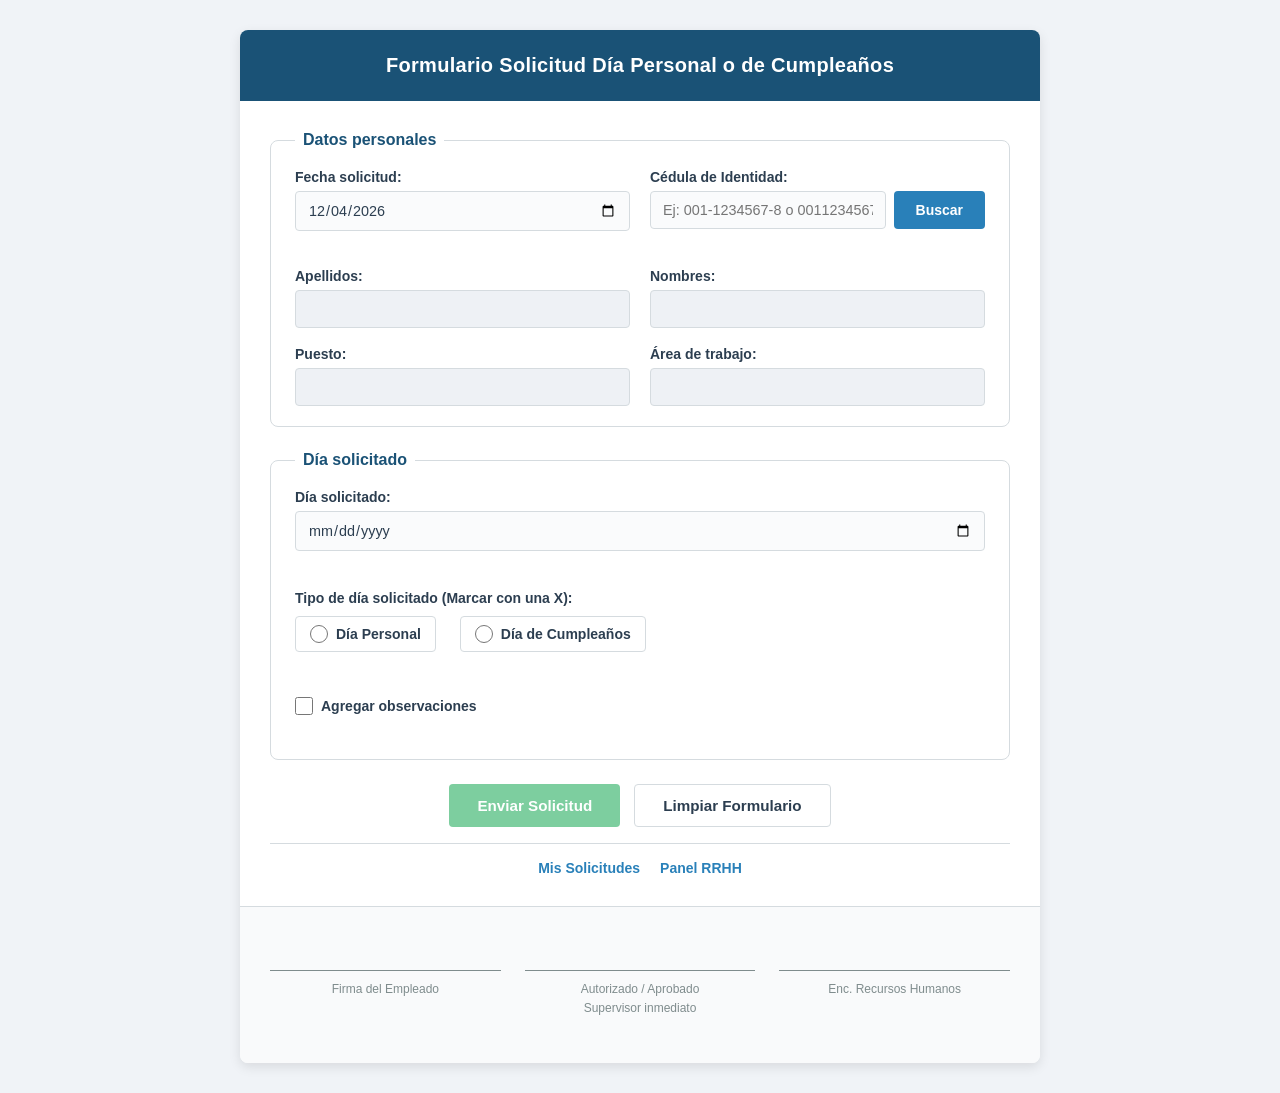
<file: index.html>
<!DOCTYPE html>
<html lang="es">
<head>
    <meta charset="UTF-8">
    <meta name="viewport" content="width=device-width, initial-scale=1.0">
    <title>Formulario Solicitud Día Personal o de Cumpleaños</title>
    <link rel="stylesheet" href="css/style.css">
</head>
<body>
    <div class="container">
        <header class="form-header">
            <h1>Formulario Solicitud Día Personal o de Cumpleaños</h1>
        </header>

        <form id="formSolicitud" novalidate onsubmit="return false">
            <fieldset>
                <legend>Datos personales</legend>

                <div class="form-row">
                    <div class="form-group">
                        <label for="fechaSolicitud">Fecha solicitud:</label>
                        <input type="date" id="fechaSolicitud" name="fecha_solicitud" required>
                    </div>
                    <div class="form-group">
                        <label for="cedula">Cédula de Identidad:</label>
                        <div class="input-with-button">
                            <input type="text" id="cedula" name="cedula" placeholder="Ej: 001-1234567-8 o 00112345678" required>
                            <button type="button" id="btnBuscar" class="btn btn-primary">Buscar</button>
                        </div>
                        <span class="field-error" id="errorCedula"></span>
                    </div>
                </div>

                <div class="form-row">
                    <div class="form-group">
                        <label for="apellidos">Apellidos:</label>
                        <input type="text" id="apellidos" name="apellidos" readonly required>
                    </div>
                    <div class="form-group">
                        <label for="nombres">Nombres:</label>
                        <input type="text" id="nombres" name="nombres" readonly required>
                    </div>
                </div>

                <div class="form-row">
                    <div class="form-group">
                        <label for="puesto">Puesto:</label>
                        <input type="text" id="puesto" name="puesto" readonly required>
                    </div>
                    <div class="form-group">
                        <label for="areaTrabajo">Área de trabajo:</label>
                        <input type="text" id="areaTrabajo" name="area_trabajo" readonly required>
                    </div>
                </div>
            </fieldset>

            <fieldset>
                <legend>Día solicitado</legend>

                <div class="form-row">
                    <div class="form-group">
                        <label for="diaSolicitado">Día solicitado:</label>
                        <input type="date" id="diaSolicitado" name="dia_solicitado" required>
                        <span class="field-error" id="errorDiaSolicitado"></span>
                    </div>
                </div>

                <div class="form-row">
                    <div class="form-group radio-group">
                        <label>Tipo de día solicitado (Marcar con una X):</label>
                        <div class="radio-options">
                            <label class="radio-label">
                                <input type="radio" name="tipo_dia" value="1" required>
                                <span>Día Personal</span>
                            </label>
                            <label class="radio-label">
                                <input type="radio" name="tipo_dia" value="2" required>
                                <span>Día de Cumpleaños</span>
                            </label>
                        </div>
                        <span class="field-error" id="errorTipoDia"></span>
                    </div>
                </div>

                <div id="infoCumpleanos" class="info-box hidden">
                    <span class="info-icon">&#9432;</span>
                    <span id="mensajeCumpleanos"></span>
                </div>

                <div class="form-row">
                    <div class="form-group">
                        <label class="checkbox-label">
                            <input type="checkbox" id="chkObservaciones">
                            <span>Agregar observaciones</span>
                        </label>
                    </div>
                </div>

                <div class="form-row" id="filaObservaciones" style="display: none;">
                    <div class="form-group">
                        <label for="observaciones">Observaciones:</label>
                        <textarea id="observaciones" name="observaciones" placeholder="Escriba aquí cualquier observación adicional..."></textarea>
                    </div>
                </div>
            </fieldset>

            <div class="form-actions">
                <button type="submit" id="btnEnviar" class="btn btn-success">Enviar Solicitud</button>
                <button type="reset" id="btnLimpiar" class="btn btn-secondary">Limpiar Formulario</button>
            </div>

            <div class="nav-links">
                <a href="mis-solicitudes.html">Mis Solicitudes</a>
                <a href="panel-rrhh.html">Panel RRHH</a>
            </div>

            <div id="mensajeResultado" class="result-message hidden"></div>
        </form>

        <footer class="form-footer">
            <div class="signatures">
                <div class="signature-block">
                    <div class="signature-line"></div>
                    <span class="signature-label">Firma del Empleado</span>
                    <span class="signature-name" id="nombreEmpleadoFirma"></span>
                </div>
                <div class="signature-block">
                    <div class="signature-line"></div>
                    <span class="signature-label">Autorizado / Aprobado<br>Supervisor inmediato</span>
                    <span class="signature-name" id="nombreSupervisorFirma"></span>
                </div>
                <div class="signature-block">
                    <div class="signature-line"></div>
                    <span class="signature-label">Enc. Recursos Humanos</span>
                    <span class="signature-name" id="nombreRrhhFirma"></span>
                </div>
            </div>
        </footer>
    </div>

    <div id="spinner" class="spinner-overlay hidden">
        <div class="spinner"></div>
    </div>

    <script src="js/main.js"></script>
</body>
</html>
</file>
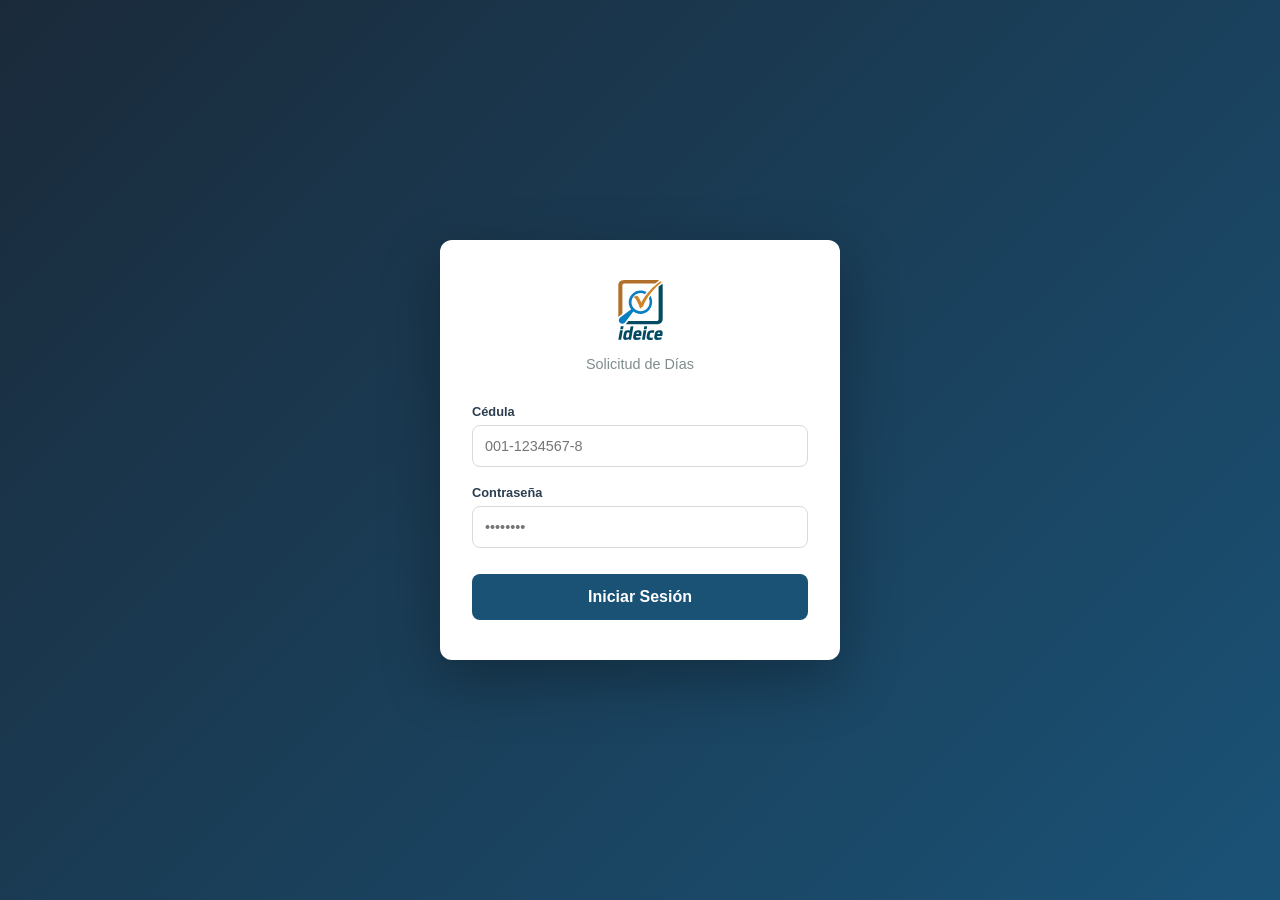
<file: dashboard.html>
<!DOCTYPE html>
<html lang="es">
<head>
    <meta charset="UTF-8">
    <meta name="viewport" content="width=device-width, initial-scale=1.0">
    <title>IDEICE - Solicitud de Días</title>
    <link rel="stylesheet" href="css/style.css">
    <link rel="stylesheet" href="css/panel.css">
    <link rel="stylesheet" href="css/dashboard.css">
</head>
<body class="dashboard-body">
    <aside class="sidebar" id="sidebar">
        <div class="sidebar-brand">
            <img src="img/ideice-logo-isotipo-vertical-01.svg" alt="IDEICE" class="sidebar-logo">
        </div>
        <nav class="sidebar-nav">
            <a href="#" data-section="inicio" class="nav-link active">
                <span class="nav-icon">&#9632;</span> Inicio
            </a>
            <a href="#" data-section="nueva" class="nav-link">
                <span class="nav-icon">&#10010;</span> Nueva Solicitud
            </a>
            <a href="#" data-section="mis" class="nav-link">
                <span class="nav-icon">&#9776;</span> Mis Solicitudes
            </a>
            <a href="#" data-section="rrhh" class="nav-link nav-rrhh hidden" id="navRrhh">
                <span class="nav-icon">&#9881;</span> Panel RRHH
            </a>
            <a href="#" data-section="roles" class="nav-link nav-admin hidden" id="navRoles">
                <span class="nav-icon">&#9733;</span> Gestionar Roles
            </a>
        </nav>
        <div class="sidebar-footer">
            <a href="#" id="btnCambiarPassword" class="nav-link">
                <span class="nav-icon">&#9998;</span> Cambiar Contraseña
            </a>
            <a href="#" id="btnLogout" class="nav-link">
                <span class="nav-icon">&#10140;</span> Cerrar Sesión
            </a>
        </div>
    </aside>

    <div class="sidebar-backdrop" id="sidebarBackdrop"></div>

    <main class="main-content">
        <header class="topbar">
            <button id="btnMenu" class="btn-menu">&#9776;</button>
            <h2 id="tituloSeccion">Inicio</h2>
            <div class="user-info">
                <span id="nombreUsuario"></span>
                <span id="rolBadge" class="rol-badge"></span>
            </div>
        </header>

        <div class="content-area">
            <section id="seccionInicio" class="section">
                <div class="stats-grid">
                    <div class="stat-card stat-total"><span class="stat-num" id="statTotal">0</span><span class="stat-label">Total Solicitudes</span></div>
                    <div class="stat-card stat-pending"><span class="stat-num" id="statPendientes">0</span><span class="stat-label">Pendientes</span></div>
                    <div class="stat-card stat-approved"><span class="stat-num" id="statAprobadas">0</span><span class="stat-label">Aprobadas</span></div>
                    <div class="stat-card stat-rejected"><span class="stat-num" id="statRechazadas">0</span><span class="stat-label">Rechazadas</span></div>
                </div>
                <div class="welcome-card">
                    <h3 id="welcomeMsg"></h3>
                    <p id="welcomeSub"></p>
                </div>
            </section>

            <section id="seccionNueva" class="section hidden">
                <div class="card">
                    <h3>Nueva Solicitud de Día</h3>
                    <form id="formSolicitudDash" onsubmit="return false">
                        <div class="form-grid">
                            <div class="form-group"><label for="fechaSolicitudDash">Fecha solicitud</label><input type="date" id="fechaSolicitudDash"></div>
                            <div class="form-group"><label for="diaSolicitadoDash">Día solicitado</label><input type="date" id="diaSolicitadoDash"></div>
                            <div class="form-group">
                                <label>Tipo de día</label>
                                <div class="radio-group"><label class="radio-label"><input type="radio" name="tipo_dia_dash" value="1"> Personal</label><label class="radio-label"><input type="radio" name="tipo_dia_dash" value="2"> Cumpleaños</label></div>
                            </div>
                            <div class="form-group">
                                <label class="checkbox-label"><input type="checkbox" id="chkObsDash"> Agregar observaciones</label>
                            </div>
                        </div>
                        <div id="filaObsDash" style="display:none;" class="form-group"><textarea id="obsDash" rows="2" placeholder="Observaciones..."></textarea></div>
                        <div id="infoCumpleDash" class="info-box hidden"></div>
                        <div class="form-actions"><button type="submit" id="btnEnviarDash" class="btn btn-success">Enviar Solicitud</button></div>
                    </form>
                </div>
            </section>

            <section id="seccionMis" class="section hidden">
                <div class="card">
                    <h3>Mis Solicitudes</h3>
                    <div class="tabla-container"><table><thead><tr><th>ID</th><th>F.Solicitud</th><th>Día</th><th>Tipo</th><th>Estado</th><th>Obs.</th><th>Activo</th><th>Acción</th></tr></thead><tbody id="tablaMis"></tbody></table></div>
                    <p id="sinMis" class="sin-resultados hidden">No se encontraron solicitudes.</p>
                </div>
                <details class="notificaciones-section"><summary>Notificaciones <span id="badgeMis" class="badge-inline hidden">0</span></summary><ul id="notifMis" class="notif-lista"></ul></details>
            </section>

            <section id="seccionRrhh" class="section hidden">
                <div class="card">
                    <h3>Panel de Gestión RRHH</h3>
                    <div class="tabla-container"><table><thead><tr><th>ID</th><th>F.Solicitud</th><th>Empleado</th><th>Día</th><th>Tipo</th><th>Estado</th><th>Obs.</th><th>Activo</th><th>Acción</th></tr></thead><tbody id="tablaRrhh"></tbody></table></div>
                    <p id="sinRrhh" class="sin-resultados hidden">No hay solicitudes.</p>
                </div>
                <details class="notificaciones-section"><summary>Notificaciones <span id="badgeRrhh" class="badge-inline hidden">0</span></summary><ul id="notifRrhh" class="notif-lista"></ul></details>
            </section>

            <section id="seccionRoles" class="section hidden">
                <div class="card">
                    <h3>Gestión de Roles</h3>
                    <div class="tabla-container"><table><thead><tr><th>ID</th><th>Empleado</th><th>Rol Actual</th><th>Nuevo Rol</th><th>Acción</th></tr></thead><tbody id="tablaRoles"></tbody></table></div>
                </div>
            </section>
        </div>
    </main>

    <div id="modalEditar" class="modal-overlay hidden">
        <div class="modal-box">
            <h3>Editar Solicitud</h3>
            <form onsubmit="return false"><input type="hidden" id="editSolicitudId">
                <div class="form-row"><div class="form-group"><label for="editFechaSolicitud">Fecha solicitud</label><input type="date" id="editFechaSolicitud"></div><div class="form-group"><label for="editDiaSolicitado">Día solicitado</label><input type="date" id="editDiaSolicitado"></div></div>
                <div id="editRrhhFields"><div class="form-row"><div class="form-group"><label for="editTipoDia">Tipo</label><select id="editTipoDia"><option value="1">Personal</option><option value="2">Cumpleaños</option></select></div><div class="form-group"><label for="editEstado">Estado</label><select id="editEstado"><option value="1">Pendiente</option><option value="2">Aprobado</option><option value="3">Rechazado</option></select></div></div></div>
                <div class="form-row"><div class="form-group"><label for="editObservaciones">Observaciones</label><textarea id="editObservaciones" rows="2"></textarea></div></div>
                <div class="form-actions"><button type="button" id="btnGuardarEdicion" class="btn btn-success">Guardar</button><button type="button" id="btnCancelarEdicion" class="btn btn-secondary">Cancelar</button></div>
            </form>
        </div>
    </div>

    <div id="modalPassword" class="modal-overlay hidden">
        <div class="modal-box">
            <h3>Cambiar Contraseña</h3>
            <form onsubmit="return false">
                <div class="form-group"><label for="passActual">Contraseña actual</label><input type="password" id="passActual" placeholder="••••"></div>
                <div class="form-group"><label for="passNueva">Nueva contraseña</label><input type="password" id="passNueva" placeholder="••••"></div>
                <div class="form-group"><label for="passConfirmar">Confirmar nueva</label><input type="password" id="passConfirmar" placeholder="••••"></div>
                <div id="passError" class="login-error hidden"></div>
                <div class="form-actions"><button type="button" id="btnGuardarPassword" class="btn btn-success">Actualizar</button><button type="button" id="btnCancelarPassword" class="btn btn-secondary">Cancelar</button></div>
            </form>
        </div>
    </div>

    <div id="modalRechazo" class="modal-overlay hidden">
        <div class="modal-box">
            <h3>Motivo del Rechazo</h3>
            <form onsubmit="return false">
                <div class="form-group"><label for="motivoRechazo">Describa el motivo:</label><textarea id="motivoRechazo" rows="3" placeholder="Motivo del rechazo..."></textarea></div>
                <div id="rechazoError" class="login-error hidden"></div>
                <div class="form-actions"><button type="button" id="btnConfirmarRechazo" class="btn btn-danger">Rechazar</button><button type="button" id="btnCancelarRechazo" class="btn btn-secondary">Cancelar</button></div>
            </form>
        </div>
    </div>

    <div id="spinner" class="spinner-overlay hidden"><div class="spinner"></div></div>

    <script src="js/dashboard.js"></script>
</body>
</html>
</file>
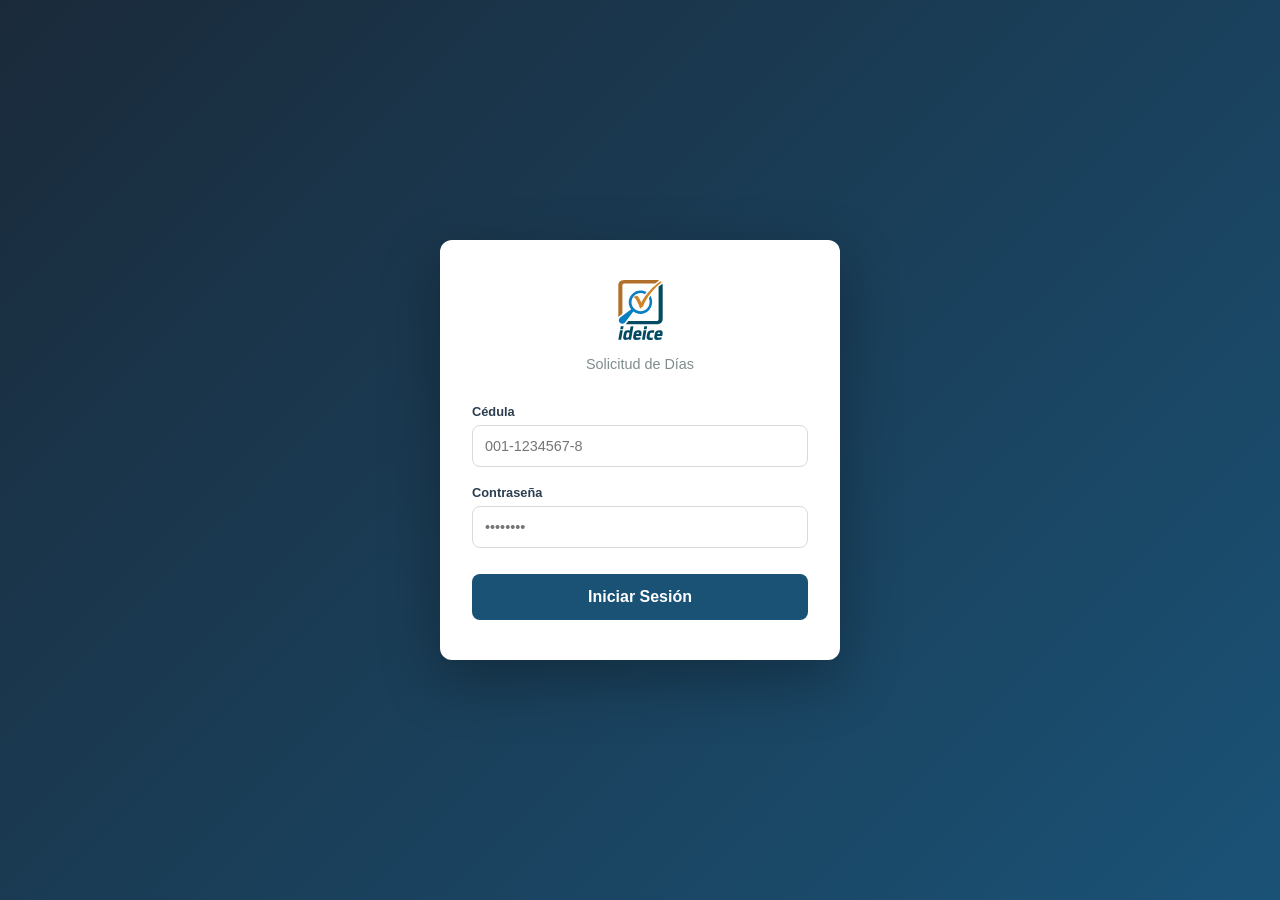
<file: login.html>
<!DOCTYPE html>
<html lang="es">
<head>
    <meta charset="UTF-8">
    <meta name="viewport" content="width=device-width, initial-scale=1.0">
    <title>IDEICE - Iniciar Sesión</title>
    <link rel="stylesheet" href="css/dashboard.css">
</head>
<body class="login-body">
    <div class="login-container">
        <div class="login-card">
            <div class="login-header">
                <img src="img/ideice-logo-isotipo-vertical-01.svg" alt="IDEICE" class="login-logo-img">
                <p>Solicitud de Días</p>
            </div>
            <form id="formLogin" onsubmit="return false">
                <div class="form-group">
                    <label for="cedulaLogin">Cédula</label>
                    <input type="text" id="cedulaLogin" placeholder="001-1234567-8" autocomplete="off" required>
                </div>
                <div class="form-group">
                    <label for="passwordLogin">Contraseña</label>
                    <input type="password" id="passwordLogin" placeholder="••••••••" required>
                </div>
                <div id="loginError" class="login-error hidden"></div>
                <button type="submit" id="btnLogin" class="btn-login">Iniciar Sesión</button>
            </form>
        </div>
    </div>
    <script src="js/login.js"></script>
</body>
</html>
</file>
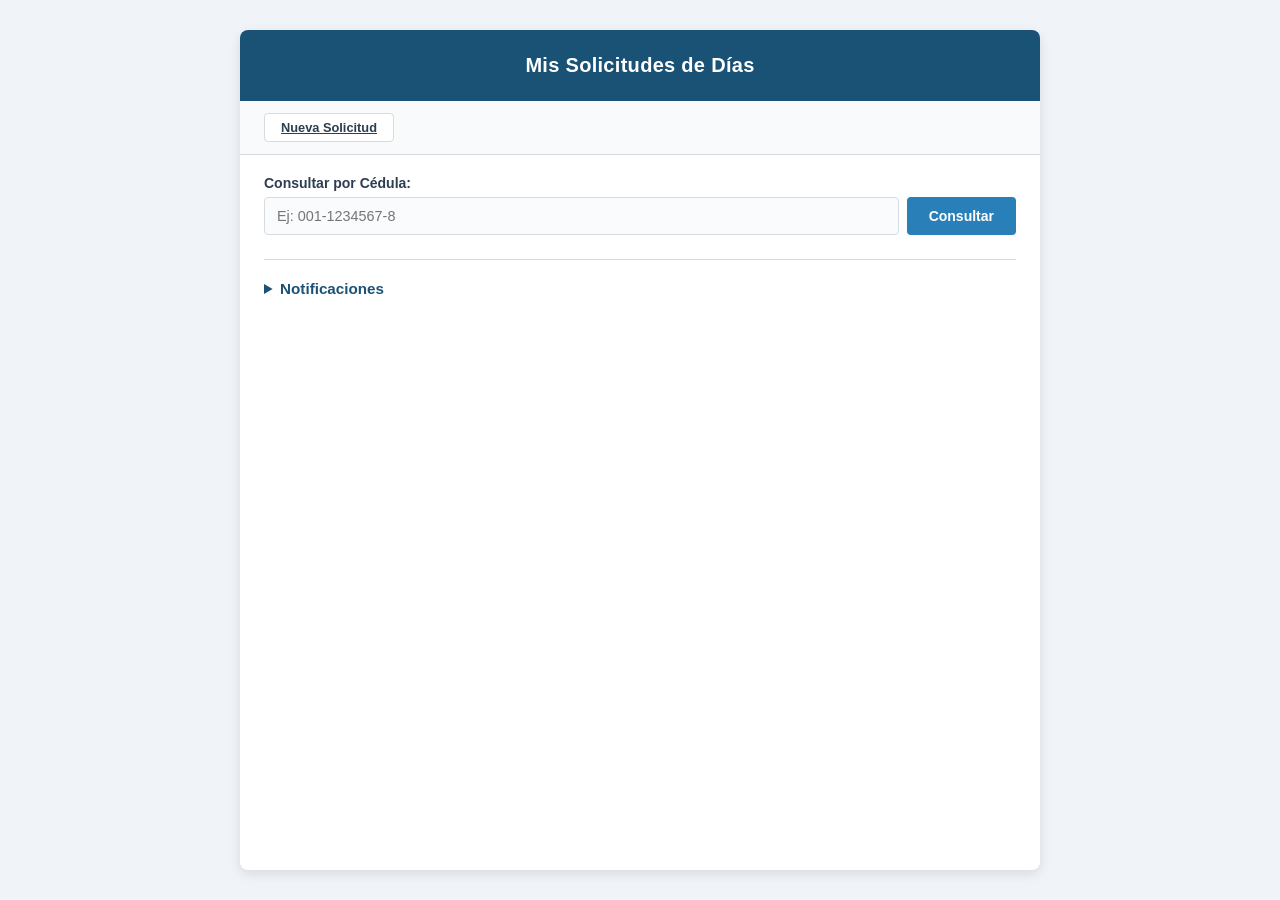
<file: mis-solicitudes.html>
<!DOCTYPE html>
<html lang="es">
<head>
    <meta charset="UTF-8">
    <meta name="viewport" content="width=device-width, initial-scale=1.0">
    <title>Mis Solicitudes</title>
    <link rel="stylesheet" href="css/style.css">
    <link rel="stylesheet" href="css/panel.css">
</head>
<body>
    <div class="container">
        <header class="form-header">
            <h1>Mis Solicitudes de Días</h1>
        </header>

        <div class="panel-nav">
            <a href="index.html" class="btn btn-secondary btn-sm">Nueva Solicitud</a>
            <span id="badgeNotificaciones" class="badge hidden">0</span>
        </div>

        <div class="panel-content">
            <div class="form-row panel-filtro">
                <div class="form-group">
                    <label for="cedulaFiltro">Consultar por Cédula:</label>
                    <div class="input-with-button">
                        <input type="text" id="cedulaFiltro" placeholder="Ej: 001-1234567-8">
                        <button type="button" id="btnConsultar" class="btn btn-primary">Consultar</button>
                    </div>
                </div>
            </div>

            <div id="tablaContainer" class="tabla-container hidden">
                <table>
                    <thead>
                        <tr>
                            <th>ID</th>
                            <th>Fecha Solicitud</th>
                            <th>Empleado</th>
                            <th>Día Solicitado</th>
                            <th>Tipo</th>
                            <th>Estado</th>
                            <th>Observaciones</th>
                            <th>Acción</th>
                        </tr>
                    </thead>
                    <tbody id="tablaSolicitudes"></tbody>
                </table>
                <p id="sinResultados" class="sin-resultados hidden">No se encontraron solicitudes.</p>
            </div>

            <details class="notificaciones-section">
                <summary>Notificaciones <span id="badgeNotifDetalle" class="badge-inline hidden">0</span></summary>
                <ul id="listaNotificaciones" class="notif-lista"></ul>
            </details>
        </div>
    </div>

    <div id="spinner" class="spinner-overlay hidden">
        <div class="spinner"></div>
    </div>

    <div id="modalEditar" class="modal-overlay hidden">
        <div class="modal-box">
            <h3>Editar Solicitud</h3>
            <form id="formEditar" novalidate onsubmit="return false">
                <input type="hidden" id="editSolicitudId">
                <div class="form-row">
                    <div class="form-group"><label for="editFechaSolicitud">Fecha solicitud:</label><input type="date" id="editFechaSolicitud"></div>
                </div>
                <div class="form-row">
                    <div class="form-group"><label for="editObservaciones">Observaciones:</label><textarea id="editObservaciones" rows="2"></textarea></div>
                </div>
                <div class="form-actions">
                    <button type="button" id="btnGuardarEdicion" class="btn btn-success">Guardar</button>
                    <button type="button" id="btnCancelarEdicion" class="btn btn-secondary">Cancelar</button>
                </div>
            </form>
        </div>
    </div>

    <script src="js/mis-solicitudes.js"></script>
</body>
</html>
</file>
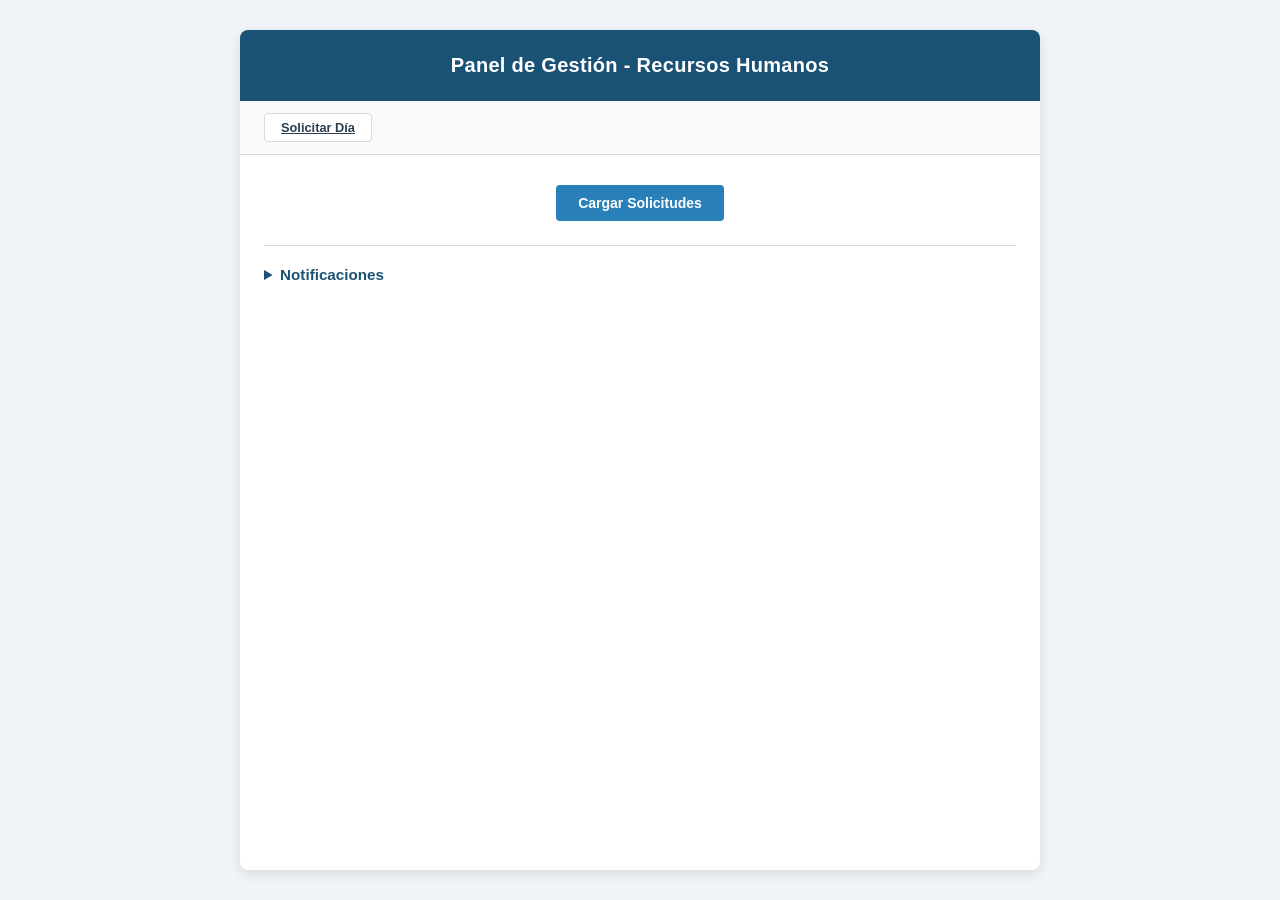
<file: panel-rrhh.html>
<!DOCTYPE html>
<html lang="es">
<head>
    <meta charset="UTF-8">
    <meta name="viewport" content="width=device-width, initial-scale=1.0">
    <title>Panel RRHH - Gestión de Solicitudes</title>
    <link rel="stylesheet" href="css/style.css">
    <link rel="stylesheet" href="css/panel.css">
</head>
<body>
    <div class="container">
        <header class="form-header">
            <h1>Panel de Gestión - Recursos Humanos</h1>
        </header>

        <div class="panel-nav">
            <a href="index.html" class="btn btn-secondary btn-sm">Solicitar Día</a>
            <span id="badgeNotificaciones" class="badge hidden">0</span>
        </div>

        <div class="panel-content">
            <div class="form-actions" style="margin-bottom: 20px;">
                <button type="button" id="btnCargar" class="btn btn-primary">Cargar Solicitudes</button>
            </div>

            <div id="filtroRrhh" class="form-row panel-filtro" style="display:none;">
                <div class="form-group" style="max-width: 500px;">
                    <label for="buscarEmpleado">Seleccionar RRHH:</label>
                    <input type="text" id="buscarEmpleado" list="listaEmpleados" placeholder="Escriba nombre, apellido o cédula para buscar..." autocomplete="off">
                    <datalist id="listaEmpleados"></datalist>
                    <span id="empleadoSeleccionado" class="empleado-info"></span>
                </div>
            </div>

            <div id="tablaContainer" class="tabla-container hidden">
                <table>
                    <thead>
                        <tr>
                            <th>ID</th>
                            <th>Fecha Solicitud</th>
                            <th>Empleado</th>
                            <th>Día</th>
                            <th>Tipo</th>
                            <th>Estado</th>
                            <th>Obs.</th>
                            <th>Acción</th>
                        </tr>
                    </thead>
                    <tbody id="tablaSolicitudes"></tbody>
                </table>
                <p id="sinResultados" class="sin-resultados hidden">No hay solicitudes pendientes.</p>
            </div>

            <details class="notificaciones-section">
                <summary>Notificaciones <span id="badgeNotifDetalle" class="badge-inline hidden">0</span></summary>
                <ul id="listaNotificaciones" class="notif-lista"></ul>
            </details>
        </div>
    </div>

    <div id="spinner" class="spinner-overlay hidden">
        <div class="spinner"></div>
    </div>

    <div id="modalEditar" class="modal-overlay hidden">
        <div class="modal-box">
            <h3>Editar Solicitud</h3>
            <form id="formEditar" novalidate onsubmit="return false">
                <input type="hidden" id="editSolicitudId">
                <div class="form-row">
                    <div class="form-group"><label for="editFechaSolicitud">Fecha solicitud:</label><input type="date" id="editFechaSolicitud"></div>
                    <div class="form-group"><label for="editDiaSolicitado">Día solicitado:</label><input type="date" id="editDiaSolicitado"></div>
                </div>
                <div class="form-row">
                    <div class="form-group"><label for="editTipoDia">Tipo:</label><select id="editTipoDia"><option value="1">Personal</option><option value="2">Cumpleaños</option></select></div>
                    <div class="form-group"><label for="editEstado">Estado:</label><select id="editEstado"><option value="1">Pendiente</option><option value="2">Aprobado</option><option value="3">Rechazado</option></select></div>
                </div>
                <div class="form-row">
                    <div class="form-group"><label for="editObservaciones">Observaciones:</label><textarea id="editObservaciones" rows="2"></textarea></div>
                </div>
                <div class="form-actions">
                    <button type="button" id="btnGuardarEdicion" class="btn btn-success">Guardar</button>
                    <button type="button" id="btnCancelarEdicion" class="btn btn-secondary">Cancelar</button>
                </div>
            </form>
        </div>
    </div>

    <script src="js/panel-rrhh.js"></script>
</body>
</html>
</file>
<file: css/style.css>
*,
*::before,
*::after {
    box-sizing: border-box;
    margin: 0;
    padding: 0;
}

:root {
    --color-primary: #1a5276;
    --color-primary-light: #2980b9;
    --color-success: #27ae60;
    --color-success-hover: #219a52;
    --color-danger: #e74c3c;
    --color-warning: #f39c12;
    --color-bg: #f0f3f7;
    --color-white: #ffffff;
    --color-border: #d5dbdf;
    --color-text: #2c3e50;
    --color-text-light: #7f8c8d;
    --color-input-bg: #fafbfc;
    --shadow-sm: 0 1px 3px rgba(0, 0, 0, 0.08);
    --shadow-md: 0 4px 12px rgba(0, 0, 0, 0.1);
    --radius: 8px;
    --radius-sm: 4px;
    --transition: 0.2s ease;
}

body {
    font-family: 'Segoe UI', Tahoma, Geneva, Verdana, sans-serif;
    background: var(--color-bg);
    color: var(--color-text);
    min-height: 100vh;
    display: flex;
    justify-content: center;
    padding: 30px 16px;
}

.container {
    width: 100%;
    max-width: 800px;
    background: var(--color-white);
    border-radius: var(--radius);
    box-shadow: var(--shadow-md);
    overflow: hidden;
}

.form-header {
    background: var(--color-primary);
    color: var(--color-white);
    padding: 24px 30px;
    text-align: center;
}

.form-header h1 {
    font-size: 1.25rem;
    font-weight: 600;
    letter-spacing: 0.3px;
}

form {
    padding: 30px;
}

fieldset {
    border: 1px solid var(--color-border);
    border-radius: var(--radius);
    padding: 20px 24px;
    margin-bottom: 24px;
}

legend {
    font-weight: 600;
    font-size: 1rem;
    color: var(--color-primary);
    padding: 0 8px;
}

.form-row {
    display: flex;
    gap: 20px;
    margin-bottom: 18px;
}

.form-row:last-child {
    margin-bottom: 0;
}

.form-group {
    flex: 1;
    display: flex;
    flex-direction: column;
}

.form-group label {
    font-size: 0.875rem;
    font-weight: 600;
    color: var(--color-text);
    margin-bottom: 6px;
}

.form-group input[type="text"],
.form-group input[type="date"],
.form-group textarea {
    width: 100%;
    padding: 10px 12px;
    border: 1px solid var(--color-border);
    border-radius: var(--radius-sm);
    font-size: 0.9rem;
    font-family: inherit;
    background: var(--color-input-bg);
    color: var(--color-text);
    transition: border-color var(--transition), box-shadow var(--transition);
}

.form-group input[type="text"]:focus,
.form-group input[type="date"]:focus,
.form-group textarea:focus {
    outline: none;
    border-color: var(--color-primary-light);
    box-shadow: 0 0 0 3px rgba(41, 128, 185, 0.15);
}

.form-group textarea {
    resize: vertical;
    min-height: 80px;
    max-height: 200px;
    line-height: 1.5;
}

.form-group input[readonly] {
    background: #eef1f5;
    color: var(--color-text-light);
    cursor: not-allowed;
}

.checkbox-label {
    display: flex;
    align-items: center;
    gap: 8px;
    cursor: pointer;
    font-size: 0.9rem;
    font-weight: 500;
}

.checkbox-label input[type="checkbox"] {
    width: 18px;
    height: 18px;
    accent-color: var(--color-primary);
    cursor: pointer;
}

.input-with-button {
    display: flex;
    gap: 8px;
}

.input-with-button input {
    flex: 1;
}

.radio-group .radio-options {
    display: flex;
    gap: 24px;
    margin-top: 4px;
}

.radio-label {
    display: flex;
    align-items: center;
    gap: 8px;
    cursor: pointer;
    font-size: 0.9rem;
    padding: 8px 14px;
    border: 1px solid var(--color-border);
    border-radius: var(--radius-sm);
    transition: border-color var(--transition), background var(--transition);
}

.radio-label:hover {
    border-color: var(--color-primary-light);
    background: rgba(41, 128, 185, 0.04);
}

.radio-label input[type="radio"] {
    accent-color: var(--color-primary);
    width: 18px;
    height: 18px;
}

.radio-label:has(input:checked) {
    border-color: var(--color-primary);
    background: rgba(26, 82, 118, 0.06);
    font-weight: 600;
}

.field-error {
    font-size: 0.8rem;
    color: var(--color-danger);
    min-height: 18px;
    margin-top: 3px;
}

.info-box {
    display: flex;
    align-items: flex-start;
    gap: 10px;
    padding: 12px 16px;
    border-radius: var(--radius-sm);
    margin-top: 12px;
    font-size: 0.875rem;
}

.info-box.valid {
    background: #eafaf1;
    border: 1px solid #a3e4bc;
    color: #1e8449;
}

.info-box.invalid {
    background: #fdedec;
    border: 1px solid #f5b7b1;
    color: #b03a2e;
}

.info-icon {
    font-size: 1.1rem;
    flex-shrink: 0;
}

.btn {
    padding: 10px 22px;
    font-size: 0.875rem;
    font-weight: 600;
    font-family: inherit;
    border: none;
    border-radius: var(--radius-sm);
    cursor: pointer;
    transition: background var(--transition), transform var(--transition), box-shadow var(--transition);
    white-space: nowrap;
}

.btn:active {
    transform: scale(0.97);
}

.btn:disabled {
    opacity: 0.6;
    cursor: not-allowed;
    transform: none;
}

.btn-primary {
    background: var(--color-primary-light);
    color: var(--color-white);
}

.btn-primary:hover:not(:disabled) {
    background: #2471a3;
}

.btn-success {
    background: var(--color-success);
    color: var(--color-white);
    font-size: 0.95rem;
    padding: 12px 28px;
}

.btn-success:hover:not(:disabled) {
    background: var(--color-success-hover);
}

.btn-danger {
    background: var(--color-danger);
    color: var(--color-white);
}

.btn-danger:hover:not(:disabled) {
    background: #c0392b;
}

.btn-secondary {
    background: var(--color-white);
    color: var(--color-text);
    border: 1px solid var(--color-border);
    padding: 12px 28px;
    font-size: 0.95rem;
}

.btn-secondary:hover:not(:disabled) {
    background: #f5f6f7;
}

.form-actions {
    display: flex;
    gap: 14px;
    justify-content: center;
    margin-top: 10px;
}

.result-message {
    text-align: center;
    padding: 14px 20px;
    border-radius: var(--radius-sm);
    margin-top: 20px;
    font-weight: 600;
    font-size: 0.9rem;
}

.result-message.success {
    background: #eafaf1;
    border: 1px solid #a3e4bc;
    color: #1e8449;
}

.result-message.error {
    background: #fdedec;
    border: 1px solid #f5b7b1;
    color: #b03a2e;
}

.hidden {
    display: none !important;
}

.nav-links {
    display: flex;
    gap: 20px;
    justify-content: center;
    margin-top: 16px;
    padding-top: 16px;
    border-top: 1px solid var(--color-border);
}

.nav-links a {
    color: var(--color-primary-light);
    text-decoration: none;
    font-size: 0.875rem;
    font-weight: 600;
}

.nav-links a:hover {
    text-decoration: underline;
}

.form-footer {
    background: #f9fafb;
    border-top: 1px solid var(--color-border);
    padding: 24px 30px;
}

.signatures {
    display: flex;
    justify-content: space-between;
    gap: 24px;
}

.signature-block {
    flex: 1;
    text-align: center;
}

.signature-line {
    border-bottom: 1px solid #7f8c8d;
    margin-bottom: 8px;
    height: 40px;
}

.signature-label {
    font-size: 0.75rem;
    color: var(--color-text-light);
    line-height: 1.4;
}

.signature-name {
    display: block;
    font-size: 0.8rem;
    font-weight: 600;
    color: var(--color-text);
    margin-top: 4px;
    min-height: 18px;
}

.spinner-overlay {
    position: fixed;
    top: 0;
    left: 0;
    width: 100%;
    height: 100%;
    background: rgba(255, 255, 255, 0.75);
    display: flex;
    align-items: center;
    justify-content: center;
    z-index: 1000;
}

.spinner {
    width: 48px;
    height: 48px;
    border: 4px solid var(--color-border);
    border-top-color: var(--color-primary-light);
    border-radius: 50%;
    animation: spin 0.6s linear infinite;
}
textarea{
    padding:1em;
    outline:none;
    border:none;
    border:1px solid var(--color-text);
    field-sizing: content;
}
@keyframes spin {
    to {
        transform: rotate(360deg);
    }
}

@media (max-width: 600px) {
    body {
        padding: 12px 8px;
    }

    form {
        padding: 18px;
    }

    fieldset {
        padding: 14px 16px;
    }

    .form-row {
        flex-direction: column;
        gap: 14px;
    }

    .form-actions {
        flex-direction: column;
    }

    .signatures {
        flex-direction: column;
        gap: 18px;
    }

    .form-header h1 {
        font-size: 1rem;
    }
}
</file>
<file: css/panel.css>
.panel-nav {
    display: flex;
    justify-content: space-between;
    align-items: center;
    padding: 12px 24px;
    background: #f9fafb;
    border-bottom: 1px solid var(--color-border);
}

.panel-content {
    padding: 20px 24px;
}

.panel-filtro {
    margin-bottom: 20px;
}

.btn-sm {
    padding: 6px 16px;
    font-size: 0.8rem;
}

.badge {
    background: var(--color-danger);
    color: #fff;
    font-size: 0.7rem;
    font-weight: 700;
    padding: 3px 9px;
    border-radius: 50px;
    min-width: 20px;
    text-align: center;
}

.badge-inline {
    display: inline-block;
    background: var(--color-danger);
    color: #fff;
    font-size: 0.7rem;
    font-weight: 700;
    padding: 1px 7px;
    border-radius: 50px;
    margin-left: 6px;
    vertical-align: middle;
}

.tabla-container {
    overflow-x: auto;
    margin-top: 16px;
    -webkit-overflow-scrolling: touch;
}

.tabla-container table {
    min-width: 100%;
    border-collapse: collapse;
    font-size: 0.85rem;
}

.tabla-container th {
    background: var(--color-primary);
    color: #fff;
    padding: 10px 12px;
    text-align: left;
    font-weight: 600;
    white-space: nowrap;
}

.tabla-container td {
    padding: 10px 12px;
    border-bottom: 1px solid var(--color-border);
    vertical-align: middle;
    white-space: nowrap;
}

.tabla-container tr:hover td {
    background: #f5f8fb;
}

.estado-badge {
    display: inline-block;
    padding: 3px 10px;
    border-radius: 50px;
    font-size: 0.75rem;
    font-weight: 600;
    white-space: nowrap;
}

.estado-pendiente {
    background: #fef3cd;
    color: #856404;
}

.estado-aprobado {
    background: #d4edda;
    color: #155724;
}

.estado-rechazado {
    background: #f8d7da;
    color: #721c24;
}

.motivo-rechazo {
    color: #721c24;
    font-weight: 500;
}

.btn-aprobar {
    background: var(--color-success);
    color: #fff;
    padding: 4px 12px;
    font-size: 0.75rem;
}

.btn-aprobar:hover {
    background: var(--color-success-hover);
}

.btn-rechazar {
    background: var(--color-danger);
    color: #fff;
    padding: 4px 12px;
    font-size: 0.75rem;
}

.btn-rechazar:hover {
    background: #c0392b;
}

.btn-restaurar {
    background: #f39c12;
    color: #fff;
    padding: 4px 12px;
    font-size: 0.75rem;
}

.btn-restaurar:hover {
    background: #d68910;
}

.sin-resultados {
    text-align: center;
    padding: 30px;
    color: var(--color-text-light);
    font-style: italic;
}

.notificaciones-section {
    margin-top: 24px;
    padding: 12px 0;
    border-top: 1px solid var(--color-border);
}

.notificaciones-section summary {
    font-weight: 600;
    font-size: 0.95rem;
    cursor: pointer;
    color: var(--color-primary);
    padding: 8px 0;
}

.notif-lista {
    list-style: none;
    padding: 0;
    margin-top: 10px;
    max-height: 250px;
    overflow-y: auto;
}

.notif-item {
    padding: 10px 14px;
    border: 1px solid var(--color-border);
    border-radius: var(--radius-sm);
    margin-bottom: 6px;
    display: flex;
    justify-content: space-between;
    align-items: center;
    font-size: 0.85rem;
    background: #fff;
}

.notif-no-leida {
    border-left: 3px solid var(--color-primary-light);
    background: #f0f7fc;
    font-weight: 600;
}

.notif-item small {
    color: var(--color-text-light);
    font-size: 0.75rem;
    white-space: nowrap;
    margin-left: 12px;
}

.notif-vacia {
    padding: 10px 14px;
    color: var(--color-text-light);
    font-style: italic;
}

.btn-editar {
    background: var(--color-primary-light);
    color: #fff;
    padding: 4px 12px;
    font-size: 0.75rem;
    margin-right: 4px;
}

.btn-editar:hover {
    background: #2471a3;
}

.modal-overlay {
    position: fixed;
    top: 0;
    left: 0;
    width: 100%;
    height: 100%;
    background: rgba(0, 0, 0, 0.5);
    display: flex;
    align-items: center;
    justify-content: center;
    z-index: 1001;
}

.modal-box {
    background: #fff;
    border-radius: var(--radius);
    padding: 24px 30px;
    width: 90%;
    max-width: 550px;
    box-shadow: 0 8px 30px rgba(0, 0, 0, 0.2);
}

.modal-box h3 {
    margin: 0 0 18px 0;
    font-size: 1.1rem;
    color: var(--color-primary);
}

.modal-box select,
.modal-box textarea {
    width: 100%;
    padding: 8px 10px;
    border: 1px solid var(--color-border);
    border-radius: var(--radius-sm);
    font-size: 0.875rem;
    font-family: inherit;
}

.modal-box select:focus,
.modal-box textarea:focus {
    outline: none;
    border-color: var(--color-primary-light);
    box-shadow: 0 0 0 3px rgba(41, 128, 185, 0.15);
}

.modal-box .form-row {
    margin-bottom: 14px;
}

.modal-box .form-actions {
    margin-top: 20px;
}

.empleado-info {
    display: block;
    margin-top: 6px;
    font-size: 0.8rem;
    font-weight: 600;
    min-height: 18px;
}

.empleado-valido {
    color: var(--color-success);
}

#buscarEmpleado {
    width: 100%;
    padding: 10px 12px;
    border: 1px solid var(--color-border);
    border-radius: var(--radius-sm);
    font-size: 0.9rem;
    font-family: inherit;
    background: #fff;
}

#buscarEmpleado:focus {
    outline: none;
    border-color: var(--color-primary-light);
    box-shadow: 0 0 0 3px rgba(41, 128, 185, 0.15);
}

@media (max-width: 768px) {
    .tabla-container table,
    .tabla-container thead,
    .tabla-container tbody,
    .tabla-container th,
    .tabla-container td,
    .tabla-container tr {
        display: block;
    }

    .tabla-container thead {
        position: absolute;
        width: 1px;
        height: 1px;
        padding: 0;
        margin: -1px;
        overflow: hidden;
        clip: rect(0, 0, 0, 0);
        white-space: nowrap;
        border: 0;
    }

    .tabla-container tr {
        border: 1px solid var(--color-border);
        border-radius: var(--radius);
        margin-bottom: 12px;
        padding: 14px;
        background: #fff;
        box-shadow: var(--shadow-sm);
    }

    .tabla-container tr:hover td {
        background: transparent;
    }

    .tabla-container td {
        padding: 8px 0;
        border-bottom: 1px solid #f0f3f7;
        white-space: normal;
        display: flex;
        align-items: flex-start;
        gap: 12px;
        font-size: 0.85rem;
    }

    .tabla-container td:last-child {
        border-bottom: none;
    }

    .tabla-container td::before {
        content: attr(data-label);
        font-weight: 700;
        font-size: 0.75rem;
        color: var(--color-primary);
        min-width: 90px;
        flex-shrink: 0;
        text-transform: uppercase;
        letter-spacing: 0.3px;
    }

    .tabla-container td .estado-badge {
        white-space: nowrap;
    }

    .tabla-container td button {
        white-space: nowrap;
    }
}
</file>
<file: css/dashboard.css>
.login-body {
    background: linear-gradient(135deg, #1a2a3a 0%, #1a5276 100%);
    min-height: 100vh;
    display: flex;
    align-items: center;
    justify-content: center;
    margin: 0;
    font-family: 'Segoe UI', Tahoma, Geneva, Verdana, sans-serif;
}

.login-container {
    width: 100%;
    max-width: 400px;
    padding: 20px;
}

.login-card, .login-card * {
    box-sizing: border-box;
}

.login-card {
    background: #fff;
    border-radius: 12px;
    box-shadow: 0 20px 60px rgba(0,0,0,0.3);
    padding: 40px 32px;
}

.login-header {
    text-align: center;
    margin-bottom: 32px;
}

.login-header {
    text-align: center;
    margin-bottom: 32px;
}

.login-logo-img {
    height: 60px;
    margin-bottom: 8px;
}

.login-logo {
    font-size: 2rem;
    font-weight: 800;
    color: #1a5276;
    letter-spacing: 3px;
}

.login-header p {
    color: #7f8c8d;
    font-size: 0.9rem;
    margin-top: 4px;
}

.login-card .form-group {
    margin-bottom: 18px;
}

.login-card .form-group label {
    display: block;
    font-size: 0.8rem;
    font-weight: 600;
    color: #2c3e50;
    margin-bottom: 6px;
}

.login-card .form-group input {
    box-sizing: border-box;
    width: 100%;
    padding: 12px;
    border: 1px solid #d5dbdf;
    border-radius: 8px;
    font-size: 0.9rem;
    font-family: inherit;
    transition: border-color 0.2s, box-shadow 0.2s;
}

.login-card .form-group input:focus {
    outline: none;
    border-color: #2980b9;
    box-shadow: 0 0 0 3px rgba(41,128,185,0.15);
}

.hidden {
    display: none !important;
}

.btn-login {
    width: 100%;
    padding: 14px;
    background: #1a5276;
    color: #fff;
    border: none;
    border-radius: 8px;
    font-size: 1rem;
    font-weight: 600;
    cursor: pointer;
    transition: background 0.2s, transform 0.1s;
    margin-top: 8px;
}

.btn-login:hover { background: #1e6a9e; }
.btn-login:active { transform: scale(0.98); }
.btn-login:disabled { opacity: 0.7; cursor: not-allowed; }

.login-error {
    background: #fdedec;
    border: 1px solid #f5b7b1;
    color: #b03a2e;
    padding: 10px 14px;
    border-radius: 6px;
    font-size: 0.85rem;
    margin-bottom: 14px;
    text-align: center;
}

.dashboard-body {
    display: flex;
    min-height: 100vh;
    margin: 0;
    font-family: 'Segoe UI', Tahoma, Geneva, Verdana, sans-serif;
    background: #f0f3f7;
}

.sidebar {
    width: 240px;
    background: #1e2a3a;
    color: #b8c7ce;
    display: flex;
    flex-direction: column;
    position: fixed;
    top: 0;
    left: 0;
    bottom: 0;
    z-index: 50;
    transition: transform 0.3s, width 0.3s;
    overflow: hidden;
}

.sidebar-brand {
    padding: 22px 20px;
    font-size: 1.3rem;
    font-weight: 800;
    color: #fff;
    letter-spacing: 3px;
    display: flex;
    align-items: center;
    gap: 10px;
    border-bottom: 1px solid rgba(255,255,255,0.08);
}

.sidebar-logo {
    height: 22px;
    width: auto;
}

.sidebar-nav {
    flex: 1;
    padding: 12px 0;
}

.nav-link {
    display: flex;
    align-items: center;
    gap: 10px;
    padding: 12px 20px;
    color: #b8c7ce;
    text-decoration: none;
    font-size: 0.9rem;
    transition: background 0.15s, color 0.15s;
    border-left: 3px solid transparent;
}

.nav-link:hover { background: rgba(255,255,255,0.05); color: #fff; }
.nav-link.active { background: rgba(52,152,219,0.15); color: #3498db; border-left-color: #3498db; }

.nav-icon { font-size: 0.85rem; width: 20px; text-align: center; }

.sidebar-footer { border-top: 1px solid rgba(255,255,255,0.08); padding: 8px 0; }

.main-content {
    flex: 1;
    margin-left: 240px;
    display: flex;
    flex-direction: column;
    min-height: 100vh;
    transition: margin-left 0.3s;
}

.sidebar.collapsed {
    width: 0;
    padding: 0;
}

.sidebar.collapsed .sidebar-brand,
.sidebar.collapsed .nav-link,
.sidebar.collapsed .sidebar-footer {
    opacity: 0;
    pointer-events: none;
}

.sidebar.collapsed ~ .main-content {
    margin-left: 0;
}

.sidebar-backdrop {
    display: none;
}

.topbar {
    background: #fff;
    padding: 14px 24px;
    display: flex;
    align-items: center;
    justify-content: space-between;
    box-shadow: 0 1px 4px rgba(0,0,0,0.06);
    position: sticky;
    top: 0;
    z-index: 40;
}

.topbar h2 { margin: 0; font-size: 1.15rem; color: #2c3e50; }

.user-info { display: flex; align-items: center; gap: 12px; font-size: 0.85rem; }
.user-info span:first-child { color: #2c3e50; font-weight: 600; }

.rol-badge {
    padding: 3px 10px;
    border-radius: 50px;
    font-size: 0.7rem;
    font-weight: 700;
    text-transform: uppercase;
}

.rol-rrhh { background: #eaf2f8; color: #1a5276; }
.rol-empleado { background: #eafaf1; color: #1e8449; }
.rol-admin { background: #fef3cd; color: #856404; }

.btn-menu {
    background: none;
    border: 1px solid #d5dbdf;
    border-radius: 6px;
    padding: 6px 10px;
    cursor: pointer;
    font-size: 1.2rem;
    line-height: 1;
    transition: background 0.15s;
}

.btn-menu:hover {
    background: #f0f3f7;
}

.content-area { padding: 24px; flex: 1; }

.section.hidden { display: none !important; }

.stats-grid {
    display: grid;
    grid-template-columns: repeat(auto-fit, minmax(180px, 1fr));
    gap: 18px;
    margin-bottom: 24px;
}

.stat-card {
    background: #fff;
    border-radius: 10px;
    padding: 22px;
    text-align: center;
    box-shadow: 0 2px 8px rgba(0,0,0,0.06);
    border-top: 4px solid #bdc3c7;
}

.stat-total { border-top-color: #3498db; }
.stat-pending { border-top-color: #f39c12; }
.stat-approved { border-top-color: #27ae60; }
.stat-rejected { border-top-color: #e74c3c; }

.stat-num { display: block; font-size: 2rem; font-weight: 700; color: #2c3e50; }
.stat-label { font-size: 0.8rem; color: #7f8c8d; margin-top: 4px; display: block; }

.card {
    background: #fff;
    border-radius: 10px;
    padding: 22px;
    box-shadow: 0 2px 8px rgba(0,0,0,0.06);
    margin-bottom: 20px;
}

.card h3 { margin: 0 0 16px 0; font-size: 1.05rem; color: #1a5276; }

.welcome-card {
    background: linear-gradient(135deg, #1a5276, #2980b9);
    color: #fff;
    border-radius: 10px;
    padding: 28px;
    box-shadow: 0 4px 16px rgba(26,82,118,0.2);
}

.welcome-card h3 { margin: 0; font-size: 1.2rem; }
.welcome-card p { margin: 6px 0 0 0; opacity: 0.85; font-size: 0.9rem; }

.form-grid {
    display: grid;
    grid-template-columns: 1fr 1fr;
    gap: 16px;
}

.form-grid .form-group { margin-bottom: 0; }

#seccionNueva .radio-group { display: flex; gap: 16px; }

.notificaciones-section {
    margin-top: 20px;
    padding-top: 12px;
    border-top: 1px solid var(--color-border);
}
.notificaciones-section summary {
    font-weight: 600;
    cursor: pointer;
    color: var(--color-primary);
    font-size: 0.9rem;
}

@media (max-width: 768px) {
    .sidebar-backdrop {
        display: block;
        position: fixed;
        top: 0;
        left: 0;
        width: 100%;
        height: 100%;
        background: rgba(0,0,0,0.4);
        z-index: 45;
        opacity: 0;
        pointer-events: none;
        transition: opacity 0.3s;
    }

    .sidebar-backdrop.visible {
        opacity: 1;
        pointer-events: auto;
    }

    .sidebar {
        transform: translateX(-100%);
    }
    .sidebar.open {
        transform: translateX(0);
        box-shadow: 4px 0 30px rgba(0,0,0,0.4);
    }
    .sidebar.collapsed {
        width: 240px;
    }
    .sidebar.collapsed .sidebar-brand,
    .sidebar.collapsed .nav-link,
    .sidebar.collapsed .sidebar-footer {
        opacity: 1;
        pointer-events: auto;
    }
    .main-content {
        margin-left: 0 !important;
    }
    .form-grid {
        grid-template-columns: 1fr;
    }
    .stats-grid {
        grid-template-columns: 1fr 1fr;
    }
    .content-area {
        padding: 16px;
    }
    .card {
        padding: 16px;
    }
    .topbar {
        padding: 12px 16px;
        flex-wrap: wrap;
        gap: 8px;
    }
    .topbar h2 {
        font-size: 1rem;
        order: 2;
        flex: 1 1 auto;
    }
    .user-info {
        order: 3;
        font-size: 0.75rem;
        gap: 8px;
    }
    #seccionNueva .radio-group {
        flex-direction: column;
        gap: 8px;
    }
    .modal-box {
        padding: 18px 20px;
        width: 95%;
    }
    .modal-box .form-row {
        flex-direction: column;
        gap: 12px;
    }
}

@media (max-width: 480px) {
    .stats-grid {
        grid-template-columns: 1fr;
        gap: 12px;
    }
    .stat-card {
        padding: 16px;
    }
    .stat-num {
        font-size: 1.5rem;
    }
    .welcome-card {
        padding: 20px;
    }
    .topbar {
        padding: 10px 12px;
    }
    .topbar h2 {
        font-size: 0.9rem;
    }
    .user-info span:first-child {
        display: none;
    }
}
</file>
